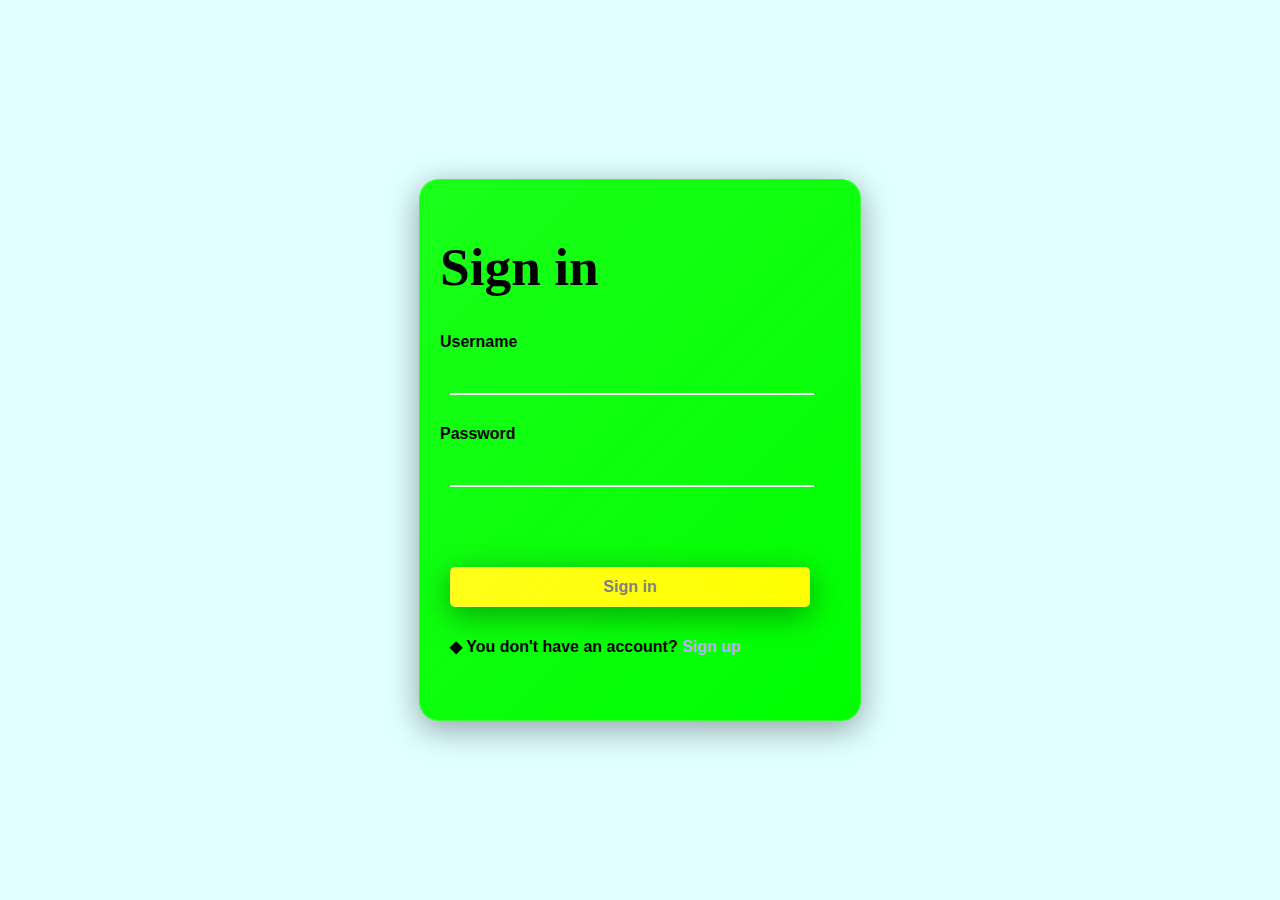
<file: index.html>
<!DOCTYPE html>
<html lang="en">
<head>
    <meta charset="UTF-8">
    <meta name="viewport" content="width=device-width, initial-scale=1.0">
    <title>Chat App</title>
    <link rel="stylesheet" href="style2.css">
    <link rel="shortcut icon" href="images/favicon.ico" type="image/x-icon">
</head>
<body onload="checkuser()">
<!-- Form -->
<div id="form-container">
<h1 class="title">Sign in</h1>
        <div class="label">Username</div>
        <input type="text" id="Username">
        <div class="label">Password</div>
        <input type="password" id="password">
        <input type="button" class="submit" value="Sign in" onclick="navigate()"/>
        <div class="label msg">◆ You don't have an account? <a href="#">Sign up</a></div>
</div>




    <script src="index.js"></script>
</body>
</html>
</file>
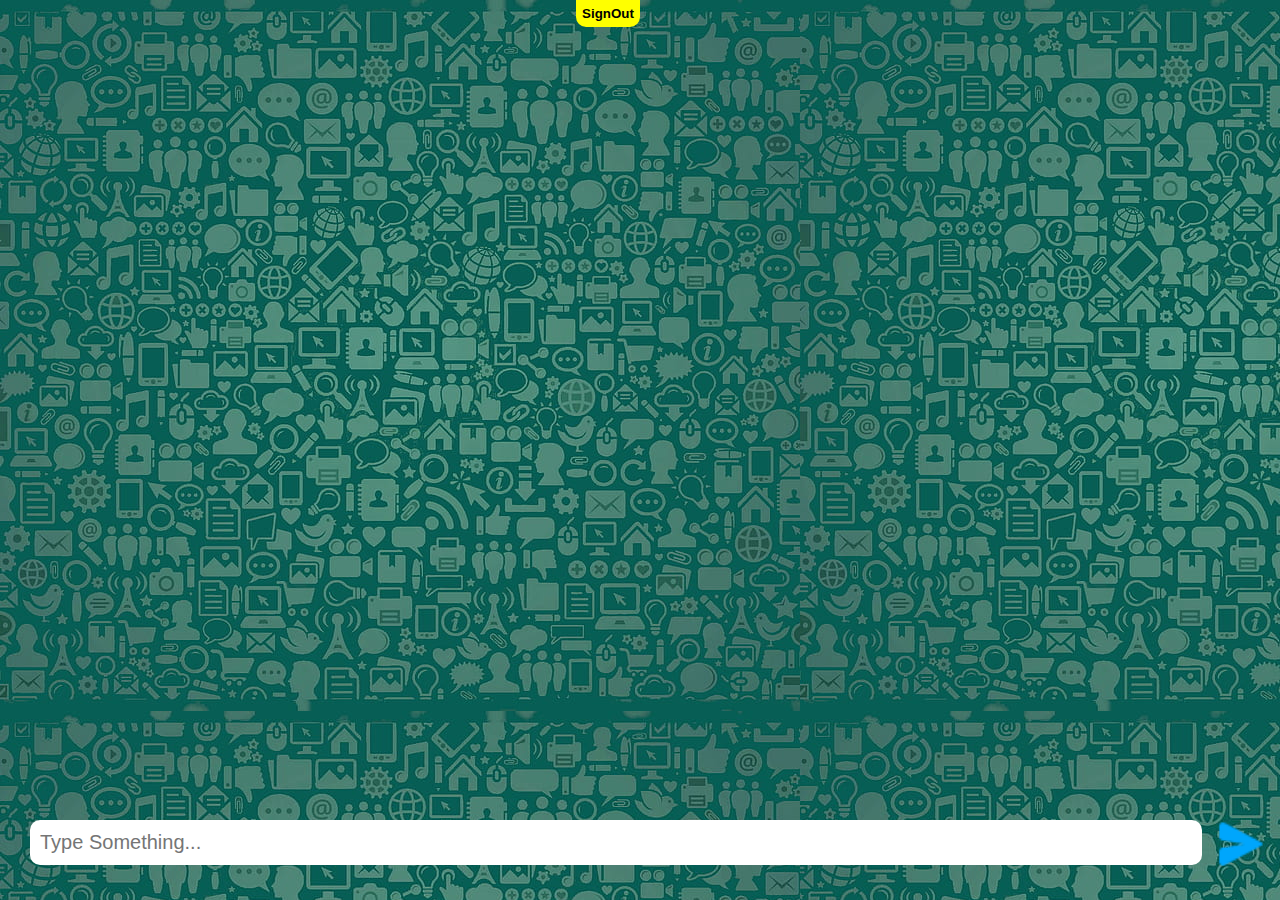
<file: chatpage.html>
<!DOCTYPE html>
<html lang="en">
<head>
    <meta charset="UTF-8">
    <meta name="viewport" content="width=device-width, initial-scale=1.0">
    <title>Chat App</title>
    <link rel="stylesheet" href="style.css">
    <link rel="icon" href="/images/favicon.ico" type="image/x-icon">
</head>
<body>
    <button onclick="logoutuser()">SignOut</button>
    <ul id="msgBox"></ul>

    <div class="row-bottom">

        <input type="text" placeholder="Type Something...">
        <img src="icons8-send-button-30.png" onclick="handleSend()"></img>
    </div>



    <script src="index.js"></script>
</body>
</html>
</file>
<file: style2.css>
/* --------- Form ----------- */

#form-container{
	position: absolute;
  left: 50%;
	top: 50%;
  transform: translate(-50%,-50%);
	width: 400px;
	height: 500px;
 	background: linear-gradient(135deg, rgba(255, 255, 255, 0.1), rgba(255, 255, 255, 0));
    /* backdrop-filter: blur(10px); */
    /* -webkit-backdrop-filter: blur(10px);  */
   border-radius: 20px;
   border:1px solid rgba(255, 255, 255, 0.18);
   box-shadow: 0 8px 32px 0 rgba(0, 0, 0, 0.37);
	overflow: hidden;
	padding: 20px;
    background-color: lime;

}

/* -----  Form content  ------ */
.title{
	font-weight: 800;
	font-size: 40pt;
}
.msg{
	margin: 10px;
}
input{
	background-color: transparent;
	border: none;
	height: 30px;
	width: 90%;
	border-bottom: solid 2px #fff;
	margin: 10px;
	font-size: 16px;
  color: gray;
  font-family: Arial, Helvetica, sans-serif;
}
a{
	color: rgb(190, 173, 250);
	text-decoration: none;
	font-weight: 800;
}
.label{
	margin-top: 20px;
    font-family: Arial, Helvetica, sans-serif;
    font-weight: bold;
}
.submit{
	margin-top: 70px;
	color: gray;
	height: 40px;
	background: linear-gradient(135deg, rgba(255, 255, 255, 0.1), rgba(255, 255, 255, 0));
	/* backdrop-filter: blur(10px); */
    /* -webkit-backdrop-filter: blur(10px);  */
   border-radius: 5px;
   border:1px solid rgba(255, 255, 255, 0.18);
   box-shadow: 0 8px 32px 0 rgba(0, 0, 0, 0.37);
	cursor: pointer;
	transition: all 0.3s ease-in-out;
    background-color: yellow;
    font-family: Arial, Helvetica, sans-serif;
    font-weight: bold;
}
input:focus{
    /* border-bottom: 2px solid #fff; */
		outline: none;
    font-size: 16px;
    /* color: #fff; */
}
.submit:hover{
	background-color: rgb(255, 255, 255);
	color: #000;
}
a:hover{
	text-decoration: underline;
}
body{
    background-color: lightcyan;
}



@media screen and (max-width: 500px) {
    #form-container{
	position: absolute;
  left: 5%;
	top: 20%;
  transform: translate(0%,0%);
	width: 330px;
	height: 500px;
	overflow: hidden;
	padding: 10px;
    background-color: lime;
}
*{
    padding: 0%;
    margin: 0%;
}

}
</file>
<file: style.css>
*{
    padding: 0%;
    margin: 0%;
}
body{
    background-color: teal;
    background: url("background.jpg");
}
#msgBox{
    width: 100%;
    height: 87vh;
    overflow-y: scroll;
}
input{
    width: 90vw;
    height: 5vh;
    padding: 0px 10px;
    margin: 10px 0 10px 30px;
    border-radius: 10px;
    border: none;
    font-size: 20px;
    text-transform: capitalize;
    font-family: Arial, Helvetica, sans-serif;
}
input:focus{
    border-color: #719ECE;
    border: none;
    outline: none;
    box-shadow: 0 0 10px #719ECE;

}

li{
    background-color: wheat;
    margin: 5px 4px;
    /* width: fit-content; */
    font-size: 30px;
    padding: 0px 5px;
    list-style-type: none;
}
#user{
    background-color: greenyellow;
    text-align: right;
    border-top-right-radius: 10px;
    border-top-left-radius: 10px;
    border-bottom-left-radius: 10px;
    float: right;
    /* width: fit-content; */
    /* display: inline-block; */
    position: static;
    right: 1.5%;
    font-family: Arial, Helvetica, sans-serif;
}
img{
    height: 6vh;
    position: absolute;
    margin: 7px 10px;
}
#user2{
    width: fit-content;
    border-top-left-radius: 10px;
    border-top-right-radius: 10px;
    border-bottom-right-radius: 10px;
    font-family: Arial, Helvetica, sans-serif;
}
button{
    text-align: center;
    margin: 0px 45%;
    height: 3vh;
    width: 5vw;
    border-bottom-left-radius: 10px;
    border-bottom-right-radius: 10px;
    border: none;
    background-color: yellow;
    font-family: Arial, Helvetica, sans-serif;
    font-weight: bold;
}







@media screen and (max-width: 500px) {
    li{      
    background-color: wheat;
    margin: 5px 4px;
    /* width: fit-content; */
    font-size: 30px;
    padding: 0px 5px;
    }
    input{
        width: 75vw;
        height: 5vh;
        padding: 0px 10px;
        margin: 10px 0 10px 10px;
        border-radius: 10px;
        border: none;
        font-size: 20px;
        text-transform: capitalize;
    }
    *{
        padding: 0%;
        margin: 0%;
    }
    #msgBox{
        width: 100%;
        height: 90vh;
        overflow-y: scroll;
    }
    #user{
        /* display: inline-block; */
        position: static;
        right: 1%;
        text-align: right;
    }
    img{
        height: 6vh;
        position: absolute;
        margin: 7px 5px;
    }
    body{
        background-size: cover;
    }
    #user2{
        margin-top: 30px;
    }
    button{
        width: 20vw;
        margin: 0px 40%;

    }
}
</file>
